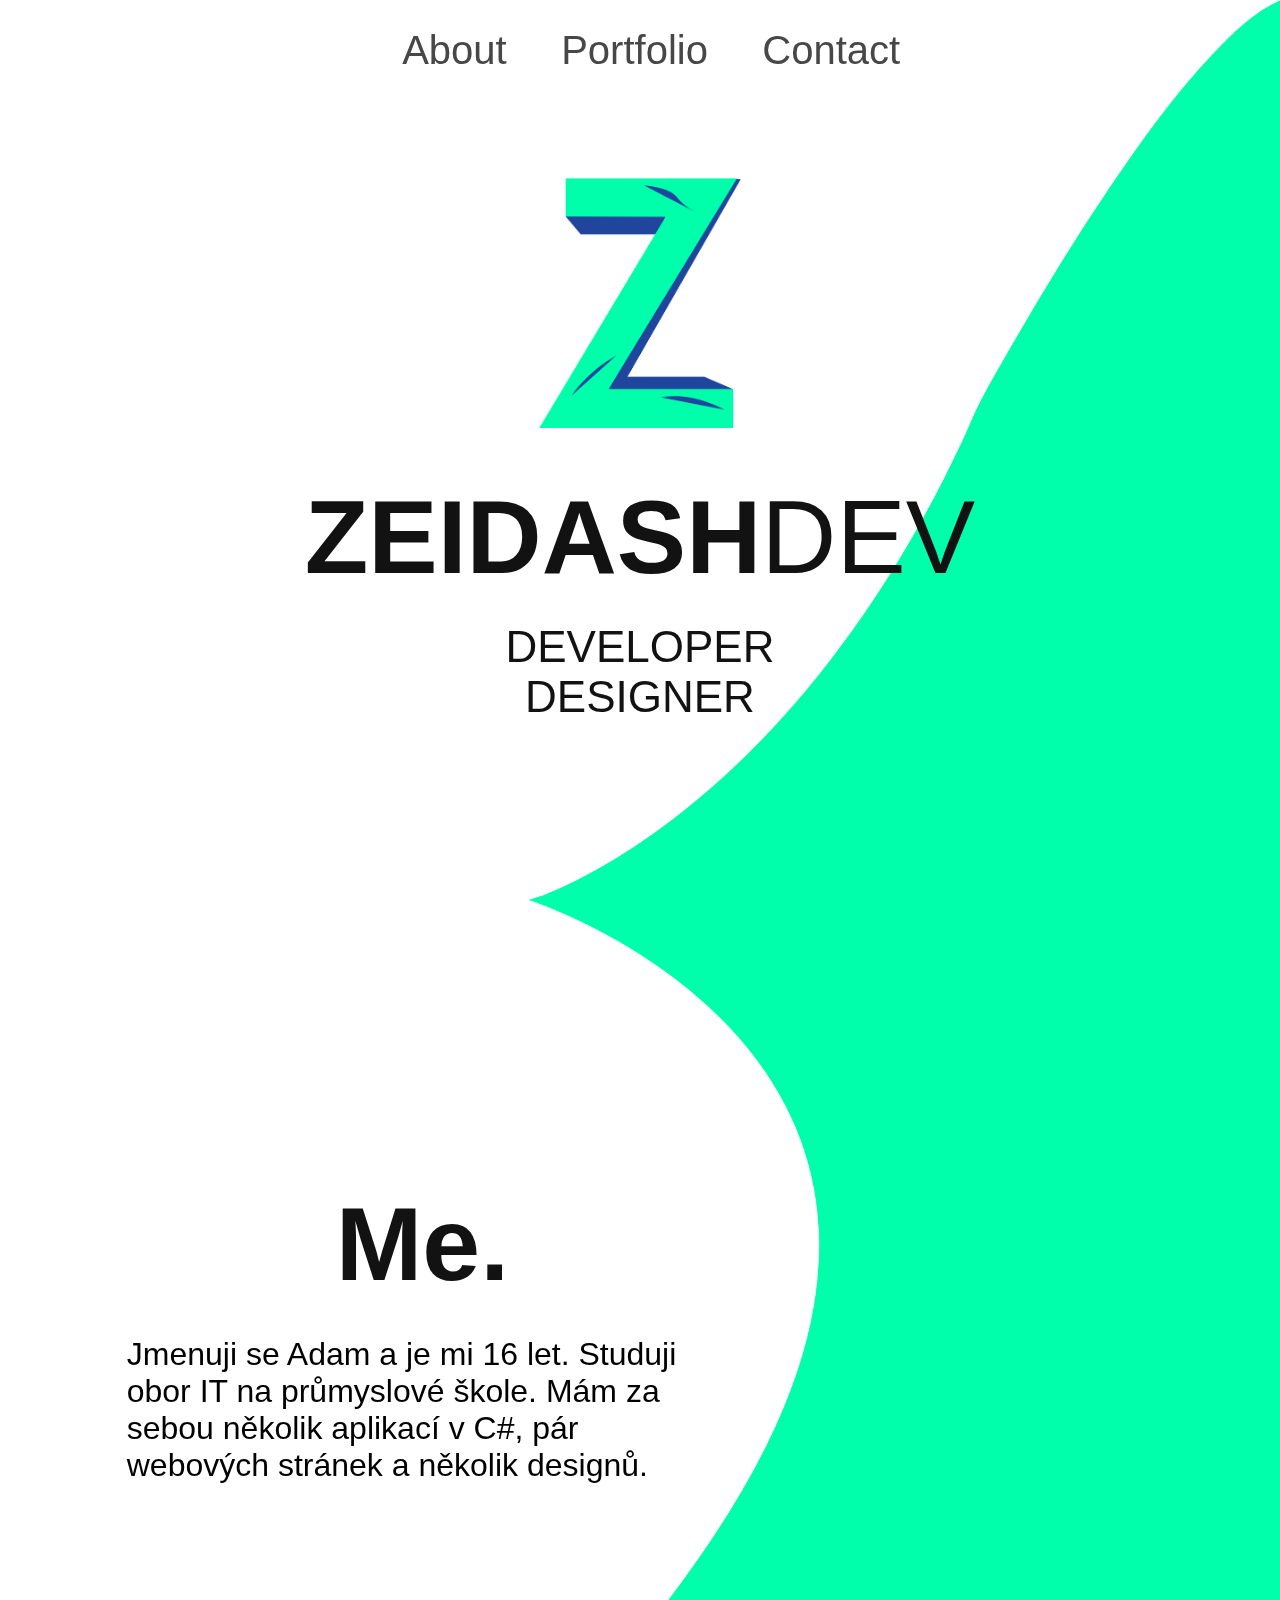
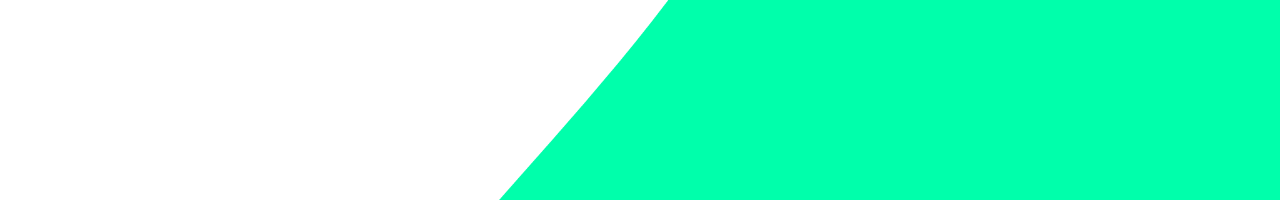
<file: index.html>
<!DOCTYPE html>
<html lang="en">

<head>
    <meta charset="UTF-8">
    <meta name="viewport" content="width=device-width, initial-scale=1.0">
    <link rel="stylesheet" href="style_index.css">
    <link rel="stylesheet" href="menu.css">
    <link rel="stylesheet" href="contact.css">
    <title>ZeidashDEV | About</title>
</head>

<body id="telo">
    <nav>
        <button id="burger">
            <span id="one"></span>
            <span id="two"></span>
            <span id="three"></span>
        </button>
        <div class="nav-links" id="divM">
            <a href="index.html">About</a>
            <a href="portfolio.html">Portfolio</a>
            <a id="contact-text">Contact</a>
        </div>
    </nav>
    <div id="contact-form">
        <div id="contact-second">
            <span>
                <button id="contact-button">
                    ×
                </button>
            </span>
            <div>
                <h3>
                    Napište mi
                </h3>
                <p href="" target="">
                    zeidashdev@gmail.com
                </p>
            </div>

            <div>
                <h3>
                    Můj GitHub
                </h3>
                <a href="https://github.com/Zeidash" target="_blank">
                    https://github.com/Zeidash
                </a>
            </div>
        </div>
    </div>
    <div id="content-container">
        <main id="main">
            <div>
                <img src="img/zeidash_dev.png" alt="" unselectable="on" id="zd">
                <h1>
                    ZEIDASH<i>DEV</i>
                </h1>
                <div>
                    <h2>
                        DEVELOPER
                    </h2>
                    <H2>
                        DESIGNER
                    </H2>
                </div>
            </div>
        </main>
        <div id="second">
            <div>
                <h1>Me.</h1>
                <p>
                    Jmenuji se Adam a je mi 16 let. Studuji obor IT na průmyslové škole. Mám za sebou několik aplikací v
                    C#, pár webových stránek a několik designů.
                </p>
            </div>
        </div>
    </div>
    <script src="main.js">
    </script>
</body>

</html>
</file>
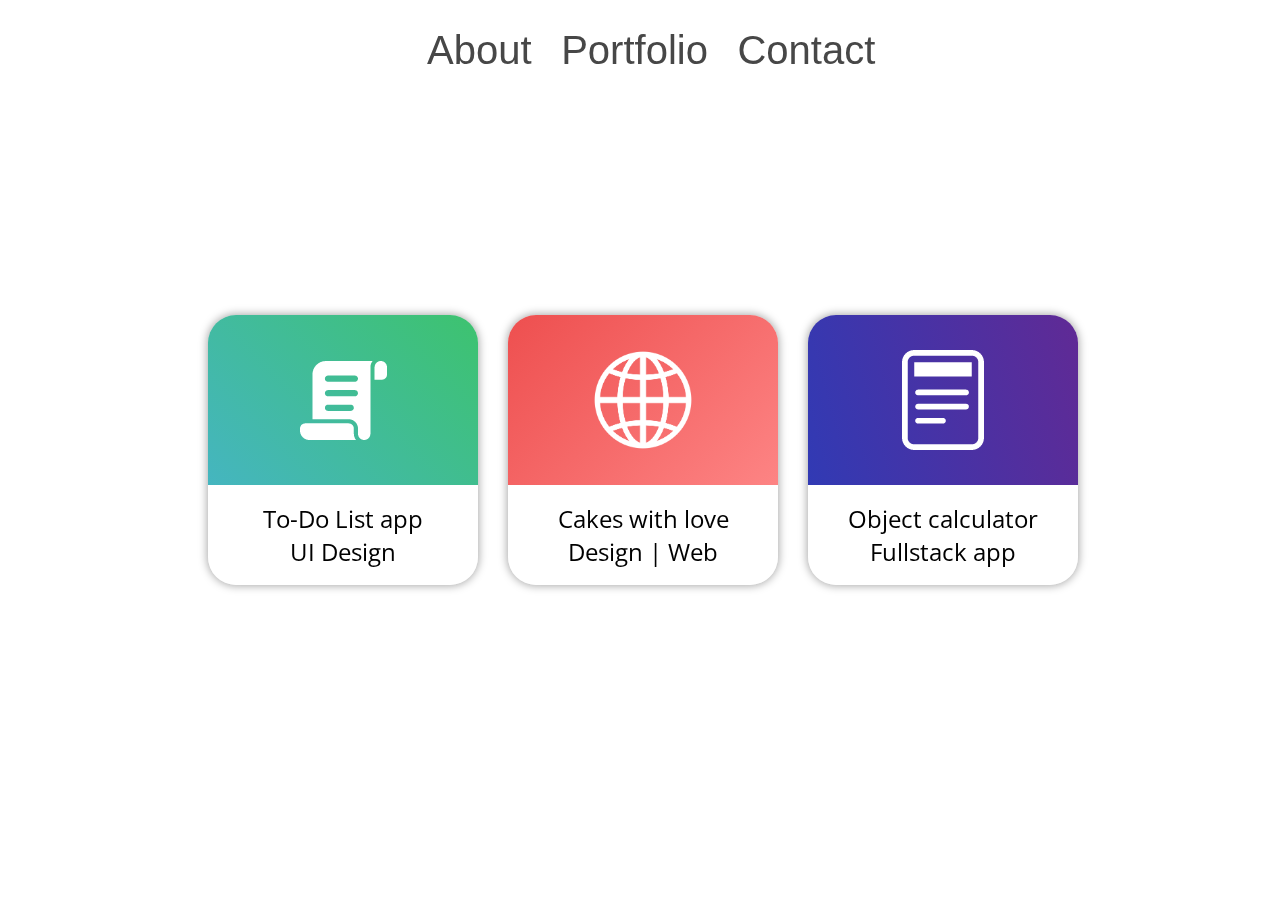
<file: portfolio.html>
<!DOCTYPE html>
<html lang="en">

<head>
    <meta charset="UTF-8">
    <meta http-equiv="X-UA-Compatible" content="IE=edge">
    <link rel="stylesheet" href="menu.css">
    <link rel="stylesheet" href="style_portfolio.css">
    <link rel="stylesheet" href="contact.css">
    <link rel="preconnect" href="https://fonts.gstatic.com">
    <link href="https://fonts.googleapis.com/css2?family=Open+Sans&display=swap" rel="stylesheet">
    <meta name="vie wport" content="width=device-width, initial-scale=1.0">
    <title>ZeidashDEV | Portfolio</title>
</head>

<body id="telo">
    <nav>
        <button id="burger">
            <span id="one"></span>
            <span id="two"></span>
            <span id="three"></span>
        </button>
        <div class="nav-links" id="divM">
            <a href="index.html">About</a>
            <a href="portfolio.html">Portfolio</a>
            <a id="contact-text">Contact</a>
        </div>
    </nav>
    <div id="contact-form">
        <div>
            <span>
                <button id="contact-button">
                    ×
                </button>
            </span>
            <div>
                <h3>
                    Napište mi
                </h3>
                <p href="" target="">
                    zeidashdev@gmail.com
                </p>
            </div>

            <div>
                <h3>
                    Můj GitHub
                </h3>
                <a href="https://github.com/Zeidash" target="_blank">
                    https://github.com/Zeidash
                </a>
            </div>
        </div>
    </div>
    <main>
        <div id="content-container" class="container">
            <button id="b_one">
                <div id="todo_app" class="card">
                    <img src="img/scroll.png" alt="">
                </div>
                <p>To-Do List app<br>
                    UI Design</p>
            </button>
            <button id="b_two">
                <div id="cakes" class="card">
                    <img src="img/internet.png" width="100" height="100" alt="">
                </div>
                <p>Cakes with love<br>
                    Design | Web</p>
            </button>
            <button id="b_three">
                <div id="calculator" class="card">
                    <img src="img/calculator.png" alt="">
                </div>
                <p>Object calculator<br>
                    Fullstack app</p>
            </button>
        </div>
    </main>
    </div>
    <script src="main.js">
    </script>
</body>

</html>
</file>
<file: style_index.css>
:root{
  --thin: 100;
  --light: 350;
  --regular: 400;
  --bold: 700;
  --heavy: 900;
}
@font-face {
  font-family: "aileron", sans-serif;
  src: url("fonts/Aileron-Regular.otf") format("opentype");
  src: url("fonts/aileron-regular-webfont.woff2") format("woff2");
  src: url("fonts/aileron-regular-webfont.woff") format("woff");
  font-weight: normal;
  font-style: normal;
}
html {
  scroll-behavior: smooth;
  font-family: "aileron", sans-serif;
  font-weight: var(--regular);
}
body {
  width: 100vw;
  overflow-x: hidden;
  height: 200vh;
  margin: 0;
}
nav {
  width: 100vw;
  height: 100px;
  display: flex;
  justify-content: center;
  align-items: center;
  position: absolute;
  z-index: 997;
}
a {
  font-weight: var(--light);
  cursor: pointer;
  text-decoration: none;
  color: #474747;
  font-size: 2.5rem;
  margin-left: 25px;
  margin-right: 25px;
  z-index: 999;
}
p {
  font-weight: var(--light);
  font-size: 2rem;
  max-width: 70%;
  color: black;
}
nav > div {
  width: 100vw;
  text-align: center;
  margin-left: 1.75%;
  z-index: 998;
  transition: opacity 400ms ease;
}
main {
  position: relative;
  left: 0;
  top: 0;
  height: 100vh;
  width: 100vw;
  margin: 0;
  background-image: url(img/background_zeidashweb.png);
  background-size: cover;
  background-repeat: no-repeat;
  background-position: right;
  display: flex;
  justify-content: center;
  align-items: center;
}
#second {
  position: relative;
  background-image: url(img/background_2.png);
  background-size: cover;
  background-repeat: no-repeat;
  background-position: right;
  display: flex;
  justify-content: left;
  align-items: center;
  left: 0;
  top: 100%;
  width: 100%;
  height: 100vh;
}
#second > div {
  display: flex;
  justify-content: center;
  flex-direction: column;
  align-items: center;
  width: 66%;
  height: 100%;
}
#content-container {
  display: flex;
  flex-direction: column;
}
main > div {
  display: flex;
  justify-content: center;
  align-items: center;
  flex-direction: column;
}
main > div > div {
  margin-top: 25px;
  text-align: center;
}
img {
  height: 250px;
  margin-bottom: 50px;
  -moz-user-select: none;
  -webkit-user-select: none;
  user-select: none;
}
h1 {
  font-weight: var(--heavy);
  font-size: 6.5rem;
  color: #121212;
  margin: 0;
  z-index: 2;
}
i {
  font-style: normal;
  font-weight: var(--thin);
}
h2 {
  font-weight: var(--light);
  margin: 0;
  color: #121212;
  font-size: 2.75rem;
  z-index: 2;
}

@media only screen and (max-width: 1000px) {
  #second > div {
    width: 100%;
  }
  h1 {
    font-size: 3rem;
  }
  h2 {
    font-size: 1.5rem;
  }
  p {
    font-size: 1.25rem;
    max-width: 85%;
    text-align: center;
  }
  main {
    background-image: none;
  }
  #second {
    background-image: none;
    background-color: #00ffab;
  }
}
</file>
<file: menu.css>
@keyframes one {
  from {
    transform: translateY(0) rotateZ(0);
  }
  to {
    transform: translateY(215%) rotateZ(45deg);
  }
}
@keyframes two {
  from {
    transform: translateY(0) rotateZ(0);
  }
  to {
    transform: translateY(5%) rotateZ(135deg);
  }
}
@keyframes three {
  from {
    opacity: 100%;
    transform: translateY(0) rotateZ(0);
  }
  to {
    opacity: 0;
    transform: translateY(-110%) rotateZ(135deg);
  }
}
@keyframes one-out {
  from {
    transform: translateY(225%) rotateZ(45deg);
  }
  to {
    transform: translateY(0) rotateZ(0);
  }
}
@keyframes two-out {
  from {
    transform: translateY(-5%) rotateZ(135deg);
  }
  to {
    transform: translateY(0) rotateZ(0);
  }
}
@keyframes three-out {
  from {
    opacity: 0;
    transform: translateY(-105%) rotateZ(135deg);
  }
  to {
    opacity: 100%;
    transform: translateY(0) rotateZ(0);
  }
}

#burger > span {
  height: 5px;
  width: 40px;
  margin-top: 3.5px;
  margin-bottom: 3.5px;
  background-color: #121212;
  border-radius: 2.5px;
}
#content-container {
  transition: opacity 200ms ease;
}
#burger {
  display: none;
  justify-content: center;
  align-items: center;
  padding: 0;
  margin: 0;
  border: none;
  cursor: pointer;
  height: 75px;
  width: 75px;
  background-color: rgb(255, 255, 255);
  border-radius: 50%;
  flex-direction: column;
}
.one-active {
  animation: one 200ms ease;
  transform: translateY(225%) rotateZ(45deg);
}
.two-active {
  animation: two 200ms ease;
  transform: translateY(-5%) rotateZ(135deg);
}
.three-active {
  animation: three 200ms ease-out;
  opacity: 0;
  transform: translateY(-105%) rotateZ(135deg);
}
.one-disabled {
  animation: one-out 200ms ease;
  transform: translateY(0) rotateZ(0deg);
}
.two-disabled {
  animation: two-out 200ms ease;
  transform: translateY(0) rotateZ(0deg);
}
.three-disabled {
  animation: three-out 200ms ease;
  opacity: 1;
  transform: translateY(0) rotateZ(0deg);
}
@media only screen and (max-width: 550px) {
  #burger {
    z-index: 100000;
    display: flex;
    position: fixed;
    bottom: 6%;    
    -moz-user-select: none;
    -webkit-user-select: none;
    user-select: none;
  }
  nav > div {
    padding: 0;
    margin: 0;
    width: 100vw;
    height: 100vh;
    text-align: center;
    display: flex;
    justify-content: center;
    align-items: center;
    flex-direction: column;
    z-index: 99999;
    position: fixed;
    top: 0;
    left: 0;
    background-color: rgb(255, 255, 255);
  }
  a {
    margin-top: 3%;
    margin-bottom: 3%;
  }
}
</file>
<file: contact.css>
#contact-form {
  opacity: 0;
  z-index: -1;
  display: flex;
  flex-direction: column;
  justify-content: center;
  align-items: center;
  width: 100%;
  height: 100%;
  position: fixed;
  left: 0;
  top: 0;
}
#contact-form > div {
  position: relative;
  top: 6;
  z-index: 10;
  text-align: center;
  width: 600px;
  height: 600px;
  background-color: #00ffab;
  border-top-left-radius: 30%;
  border-top-right-radius: 10%;
  border-bottom-right-radius: 30%;
  border-bottom-left-radius: 10%;
  box-shadow: #646464 -5px 10px 50px 4px;
}
#contact-form > div > div {
  z-index: 5;
  position: relative;
}
#contact-form > div > div > a {
  z-index: 6;
  font-weight: var(--regular);
  color: #121212;
  cursor: pointer;
  margin: 0;
  text-align: center;
  user-select: all;
}
#contact-form > div > div > p {
  all: unset;
  font-size: 2.5rem;
  max-width: 100%;
  z-index: 6;
  font-weight: var(--regular);
  color: #121212;
  cursor: text;
  margin: 0;
  text-align: center;
  user-select: text;
}
#contact-form button {
  z-index: 9;
  position: relative;
  height: 100px;
  width: 100px;
  user-select: none;
}
#contact-form > div > span {
  position: absolute;
  width: 600px;
  height: 600px;
  display: flex;
  justify-content: right;
}
h3 {
  margin-top: 56px;
  margin-bottom: 56px;
  text-align: center;
  font-weight: var(--regular);
  font-size: 3.5rem;
  z-index: 50;
}
span > button {
  all: unset;
  font-size: 5rem;
  cursor: pointer;
  text-align: center;
  display: flex;
  justify-content: center;
  align-items: center;
}
@media only screen and (max-width: 550px){
  #contact-form > #contact-second {
    width: 100vw;
    height: 100%;
    border-radius: 0;
    display: flex;
    align-items: center;
    justify-content: center;
  }
  #contact-second > #contact-off-span{
    width: 100%;
    height: 100%;
    justify-content: center;
    align-items: flex-start;
    margin-top: 35%;
  }
  #contact-form > #contact-second > div > a, #contact-form > #contact-second > div > p{
    font-size: 1.4rem;
  }
  #contact-form > #contact-second > div > h3{
    font-size: 2rem;
  }
}
</file>
<file: style_portfolio.css>
:root{
  --thin: 100;
  --light: 300;
  --regular: 400;
  --bold: 700;
  --heavy: 900;
}
@font-face {
  font-family: "aileron", sans-serif;
  src: url("fonts/aileron-regular-webfont.woff2") format("woff2"),
    url("fonts/Aileron-Regular.otf") format("opentype"),
    url("fonts/aileron-regular-webfont.woff") format("woff");
  font-weight: normal;
  font-style: normal;
}
html {
  scroll-behavior: smooth;
  font-family: "aileron", sans-serif;
}
body {
  width: 100vw;
  overflow-x: hidden;
  height: 100vh;
  margin: 0;
}
nav {
  width: 100vw;
  height: 100px;
  display: flex;
  justify-content: center;
  align-items: center;
  position: absolute;
  z-index: 997;
}
nav > div {
  width: 100vw;
  text-align: center;
  margin-left: 1.75%;
  z-index: 998;
  transition: opacity 400ms ease;
}
a {
  font-weight: var(--light);
  text-decoration: none;
  color: #474747;
  font-size: 2.5rem;
  margin-left: 1%;
  margin-right: 1%;
  z-index: 999;
  cursor: pointer;
}
main{
  height: 100%;
}
.container {
  display: grid;
  grid-template-columns: 300px 300px 300px;
  grid-template-rows: 300px;
  place-content: center;
  width: 100%;
  height: 100%;
  margin-left: 0.25%;
}
#second{
  width: 100%;
  height: 100%;
  display: none;
  opacity: 0;
  transition: all 200ms ease-in;
  justify-content: center;
  align-items: center;
  flex-direction: column;
}
p {
  font-family: "Open Sans", sans-serif;
  font-size: 1.5rem;
  background-color: white;
  border-bottom-left-radius: 28px;
  border-bottom-right-radius: 28px;
  width: 270px;
  height: 100px;
  margin: 0;
  position: relative;
  left: 0;
  display: flex;
  justify-content: center;
  align-items: center;
}
.container > button {
  display: flex;
  flex-direction: column;
  justify-content: end;
  align-items: center;
  padding: 0;
  border: none;
  box-shadow: 0px 0px 8px 1px #00000056;
  border-radius: 28px;
  margin: 5%;
  transition: all 200ms ease;
  cursor: pointer;
}
.container button > div {
  display: flex;
  justify-content: center;
  align-items: center;
  width: 270px;
  height: 170px;
  border-top-left-radius: 28px;
  border-top-right-radius: 28px;
  transition: all 200ms ease;
}
#todo_app {
  background-image: linear-gradient(45deg, #17a6b3c9, #13b850ce);
}
#cakes {
  background-image: linear-gradient(-45deg, #fd8484, #ee4f4f);
}
#calculator {
  background-image: linear-gradient(75deg, #313ab4, #602a95);
} 

@media only screen and (max-width: 1000px) {
  .container {
    margin-left: 0;
  }
}
@media only screen and (max-width: 875px) {
  body {
    height: 1200px;
  }
  .container {
    grid-template-columns: 300px;
    grid-template-rows: 300px 300px 300px;
    height: 900px;
  }
  main {
    position: relative;
    top: 150px;
  }
}
@media (hover: hover) and (pointer: fine) {
  .container button:hover {
    transform: scale(1.05);
  }
  .container button:hover > div {
    transform: scaleX(1.015);
  }
}
.container button:focus{
  outline: white;
}
</file>
